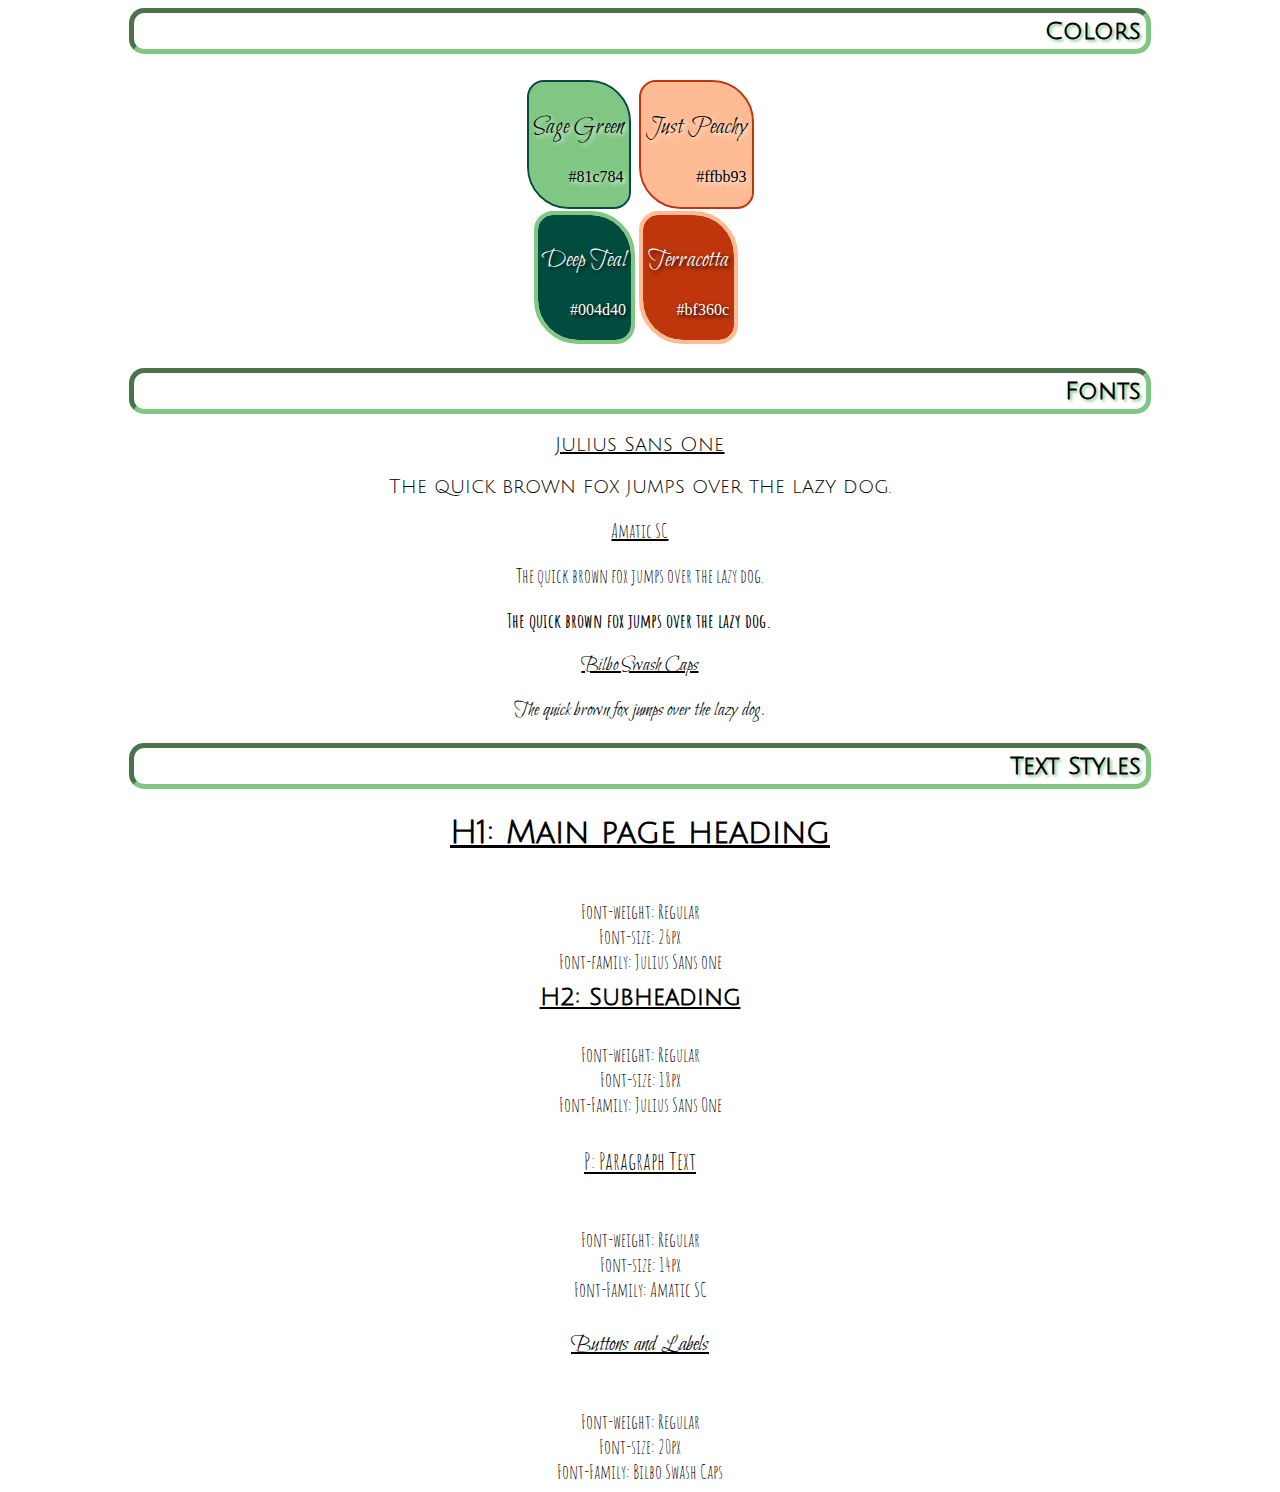
<file: index.html>
<!DOCTYPE HTML>
<html>
  <body>
    <head>
      <link href="resources/css/styles.css" type="text/css" rel="stylesheet">
      <link href="https://fonts.googleapis.com/css2?family=Amatic+SC:wght@400;700&family=Bilbo+Swash+Caps&family=Julius+Sans+One&display=swap" rel="stylesheet">
    
    </head>
    <div class="container">
      <h2>Colors</h2>
    </div>
    <br>
    <div class="color-container">
      <div class="color-panel-sage-green">
        <p class="color-label">Sage Green</p>
        <p class="color-hex">#81c784</p>
      </div>
      <div class="color-panel-just-peachy">
        <p class="color-label">Just Peachy</p>
        <p class="color-hex">#ffbb93</p>
      </div>
      <br>
      <div class="color-panel-deep-teal">
        <p class="color-label">Deep Teal</p>
        <p class="color-hex">#004d40</p>
      </div>
      
      <div class="color-panel-terracotta">
        <p class="color-label">Terracotta</p>
        <p class="color-hex">#bf360c</p>
      </div>
      <br>
      <br>
    </div>
    <div class="container">
      <h2>Fonts</h2>
    </div>
    <div class="font-container">
      <div class="font-panel">
        <p class="font-label-julius-sans-one">Julius Sans One</p>
        <p class="regular-julius-sans-one">The quick brown fox jumps over the lazy dog.</p>
      </div>
      <div class="font-panel">
        <p class="font-label-amatic-sc">Amatic SC</p>
        <p class="regular-amatic-sc">The quick brown fox jumps over the lazy dog.</p>
        <p class="bold-amatic-sc">The quick brown fox jumps over the lazy dog.</p>
      </div>
      <div class="font-panel">
        <p class="font-label-bilbo-swash-caps">Bilbo Swash Caps</p>
        <p class="regular-bilbo-swash-caps">The quick brown fox jumps over the lazy dog.</p>
      </div>
    </div>
    
    <div class="container">
      <h2>Text Styles</h2>
    </div>
      <div class="text-container">
        <div class="text-panel">
          <h1 class="style">H1: Main page heading</h1>
            <ul>
              <li>Font-weight: Regular</li>
              <li>Font-size: 26px</li>
              <li>Font-family: Julius Sans one</li>
            </ul>
           <h2 class="h2">H2: Subheading</h2>
            <ul>
              <li>Font-weight: Regular</li>
              <li>Font-size: 18px</li>
              <li>Font-Family: Julius Sans One</li>
            </ul>
            <p class="para">P: Paragraph Text</p>
              <ul>
                <li>Font-weight: Regular</li>
                <li>Font-size: 14px</li>
                <li>Font-Family: Amatic SC</li>
              </ul>
            <p class="butts">Buttons and Labels</p>
              <ul>
                <li>Font-weight: Regular</li>
                <li>Font-size: 20px</li>
                <li>Font-Family: Bilbo Swash Caps</li>
              </ul>
          </div>
        </div>
  </body>
</html>
</file>
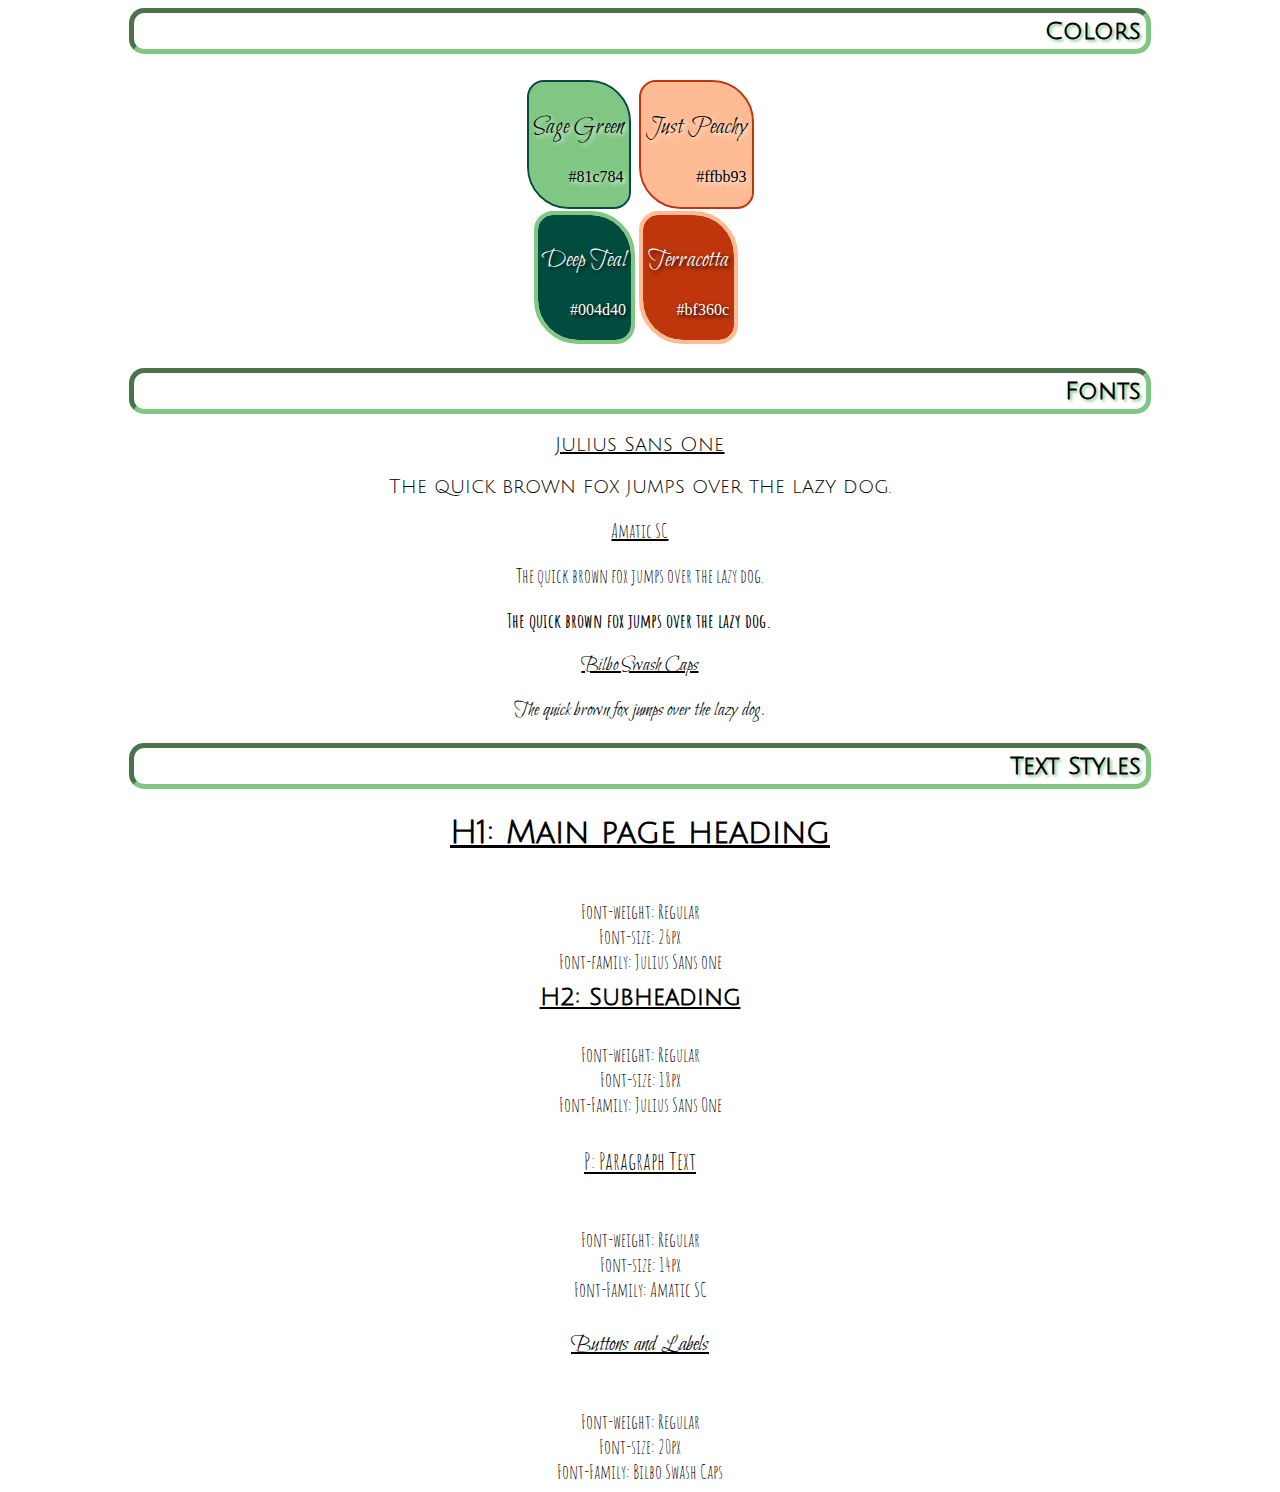
<file: design.html>
<!DOCTYPE HTML>
<html>
  <body>
    <head>
      <link href="resources/css/styles.css" type="text/css" rel="stylesheet">
      <link href="https://fonts.googleapis.com/css2?family=Amatic+SC:wght@400;700&family=Bilbo+Swash+Caps&family=Julius+Sans+One&display=swap" rel="stylesheet">
    
    </head>
    <div class="container">
      <h2>Colors</h2>
    </div>
    <br>
    <div class="color-container">
      <div class="color-panel-sage-green">
        <p class="color-label">Sage Green</p>
        <p class="color-hex">#81c784</p>
      </div>
      <div class="color-panel-just-peachy">
        <p class="color-label">Just Peachy</p>
        <p class="color-hex">#ffbb93</p>
      </div>
      <br>
      <div class="color-panel-deep-teal">
        <p class="color-label">Deep Teal</p>
        <p class="color-hex">#004d40</p>
      </div>
      
      <div class="color-panel-terracotta">
        <p class="color-label">Terracotta</p>
        <p class="color-hex">#bf360c</p>
      </div>
      <br>
      <br>
    </div>
    <div class="container">
      <h2>Fonts</h2>
    </div>
    <div class="font-container">
      <div class="font-panel">
        <p class="font-label-julius-sans-one">Julius Sans One</p>
        <p class="regular-julius-sans-one">The quick brown fox jumps over the lazy dog.</p>
      </div>
      <div class="font-panel">
        <p class="font-label-amatic-sc">Amatic SC</p>
        <p class="regular-amatic-sc">The quick brown fox jumps over the lazy dog.</p>
        <p class="bold-amatic-sc">The quick brown fox jumps over the lazy dog.</p>
      </div>
      <div class="font-panel">
        <p class="font-label-bilbo-swash-caps">Bilbo Swash Caps</p>
        <p class="regular-bilbo-swash-caps">The quick brown fox jumps over the lazy dog.</p>
      </div>
    </div>
    
    <div class="container">
      <h2>Text Styles</h2>
    </div>
      <div class="text-container">
        <div class="text-panel">
          <h1 class="style">H1: Main page heading</h1>
            <ul>
              <li>Font-weight: Regular</li>
              <li>Font-size: 26px</li>
              <li>Font-family: Julius Sans one</li>
            </ul>
           <h2 class="h2">H2: Subheading</h2>
            <ul>
              <li>Font-weight: Regular</li>
              <li>Font-size: 18px</li>
              <li>Font-Family: Julius Sans One</li>
            </ul>
            <p class="para">P: Paragraph Text</p>
              <ul>
                <li>Font-weight: Regular</li>
                <li>Font-size: 14px</li>
                <li>Font-Family: Amatic SC</li>
              </ul>
            <p class="butts">Buttons and Labels</p>
              <ul>
                <li>Font-weight: Regular</li>
                <li>Font-size: 20px</li>
                <li>Font-Family: Bilbo Swash Caps</li>
              </ul>
          </div>
        </div>
  </body>
</html>
</file>
<file: resources/css/styles.css>
.font-label-amatic-sc, .regular-amatic-sc {
    font-family: 'Amatic SC', cursive;}
    
    .font-label-bilbo-swash-caps, .regular-bilbo-swash-caps {
    font-family: 'Bilbo Swash Caps', cursive;}
    
    .font-label-julius-sans-one, .regular-julius-sans-one, h1 {
    font-family: 'Julius Sans One', sans-serif;}
    
    .bold-amatic-sc {
      font-family: 'Amatic SC', cursive;
      font-weight: 700;
    }
    
    .font-label-amatic-sc, .font-label-bilbo-swash-caps, .font-label-julius-sans-one {
      text-decoration: underline;
    }
    .color-label {
      font-family: 'Bilbo Swash Caps', cursive;
      font-size: 25px;
      text-align: center;
    }
    
    .color-hex {
      text-align: right;
    }
    
    h2 {
      font-family: 'Julius Sans One';
      margin: 5px 5px;
    }
    
    .h2 {
      font-family: 'Julius Sans One';
      text-align: center;
      text-decoration: underline;
    }
    
    .para {
      font-family: 'Amatic SC';
      text-align: center;
      text-decoration: underline;
      font-size: 1.5em;
    }
    
    h1 {
      text-align: center;
      text-decoration: underline;
    }
    
    .title {
      color: #bf360c;
      font-family: 'Bilbo Swash Caps', cursive;
      letter-spacing: 0.34em;
    }
    
    .container {
      border: 5px inset #81c784;
      padding: 0px;
      margin: 0 auto;
      width: 80%;
      text-align: right;
      border-radius: 15px;
      text-shadow: 2px 2px 3px #81c784;
    }
    
    .color-container {
      margin: 0 auto;
      padding-top: 10px;
      padding-bottom: 10px;
      text-align: center;
      display: block;
    }
    
    .color-panel-sage-green {
      background-color: #81c784;
      border-radius: 15px 40px;
      text-shadow: 2px 2px 4px #fff;
      display: inline-block;
      vertical-align: middle;
      margin-right: .5em;
      padding: 5px 5px;
      margin-bottom: .5em;
      outline: 2px solid #004d40;
    }
    
    .color-panel-just-peachy {
      background-color: #ffbb93;
      color: #000;
      border-radius: 15px 40px;
      text-shadow: 2px 2px 4px #fff;
      display: inline-block;
      vertical-align: middle;
      margin-bottom: .5em;
      padding: 5px 5px;
      outline: 2px solid #bf360c;
    }
    
    .color-panel-deep-teal {
      background-color: #004d40;
      border-radius: 15px 40px;
      color: #fff;
      text-shadow: 2px 2px 4px #000;
      display: inline-block;
      vertical-align: middle;
      margin-right: .5em;
      padding: 5px 5px;
      outline: 4px solid #81c784;
    }
    
    .color-panel-terracotta {
      background-color: #bf360c;
      border-radius: 15px 40px;
      color: #fff;
      text-shadow: 2px 2px 4px #000;
      display: inline-block;
      vertical-align: middle;
      margin-right: .5em;
      padding: 5px 5px;
      outline: 4px solid #ffbb93;
    }
    
    .font-panel {
      width: 45%;
      display: block;
      font-size: 20px;
      text-align: center;
      margin: 0 auto;
    }
    
    .font-label {
      font-size: 20px;
      text-decoration: underline;
    }
    
    .text-panel ul{
      font-size: 20px;
      font-family: 'Amatic SC', cursive;
      display: inline;
      text-align: center;
    }
    
    .style, .h2, .para, .butts {
      padding-bottom: 2px;
      padding-top: 5px;
    }
    
    .butts {
      text-align: center;
      font-family: 'Bilbo Swash Caps', cursive;
      text-decoration: underline;
      font-size: 23px;
    }
</file>
